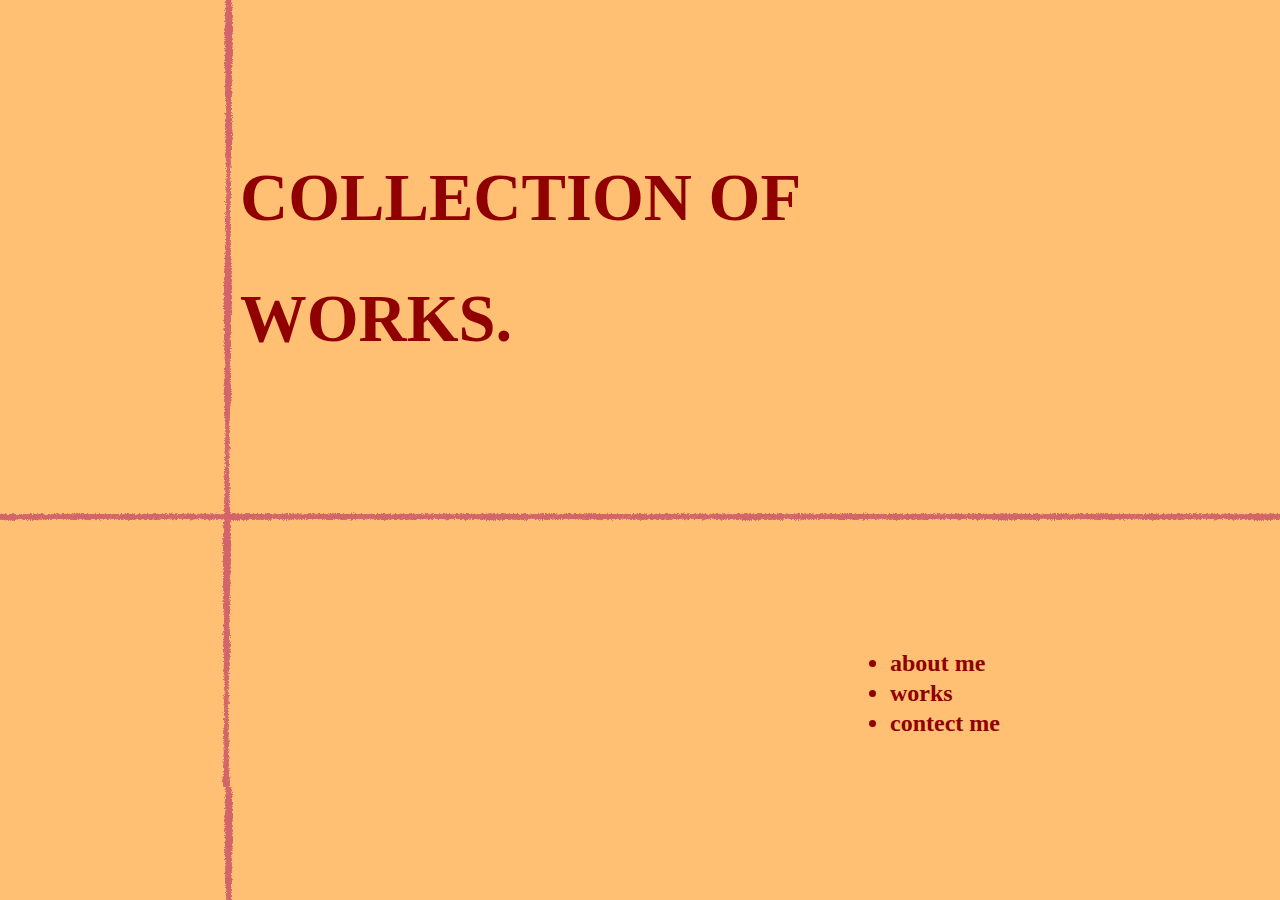
<file: index.html>
<!DOCTYPE html>
<html>
<head>
	<meta charset="utf-8">

	<title>个人主页</title>

	<link rel="stylesheet" type="text/css" href="主页.css">
	<meta name="viewport" content="width=device-width, initial-scale=1.0">



	
</head>
<body>
	<h1>COLLECTION OF</h1>
	<h1> WORKS.</h1>
	<h2><div id="d1"><a href="关于我.html"class="myStyle2" ><li>about me</li></a></div></h2>
	<h2><div id="d2"><a href="作品.html"class="myStyle2" ><li>works</li></a></div></h2>
	<h2><div id="d3"><a href="联系方式.html"class="myStyle2"><li>contect me</li></a></div></h2>



     
</body>
</html>
</file>
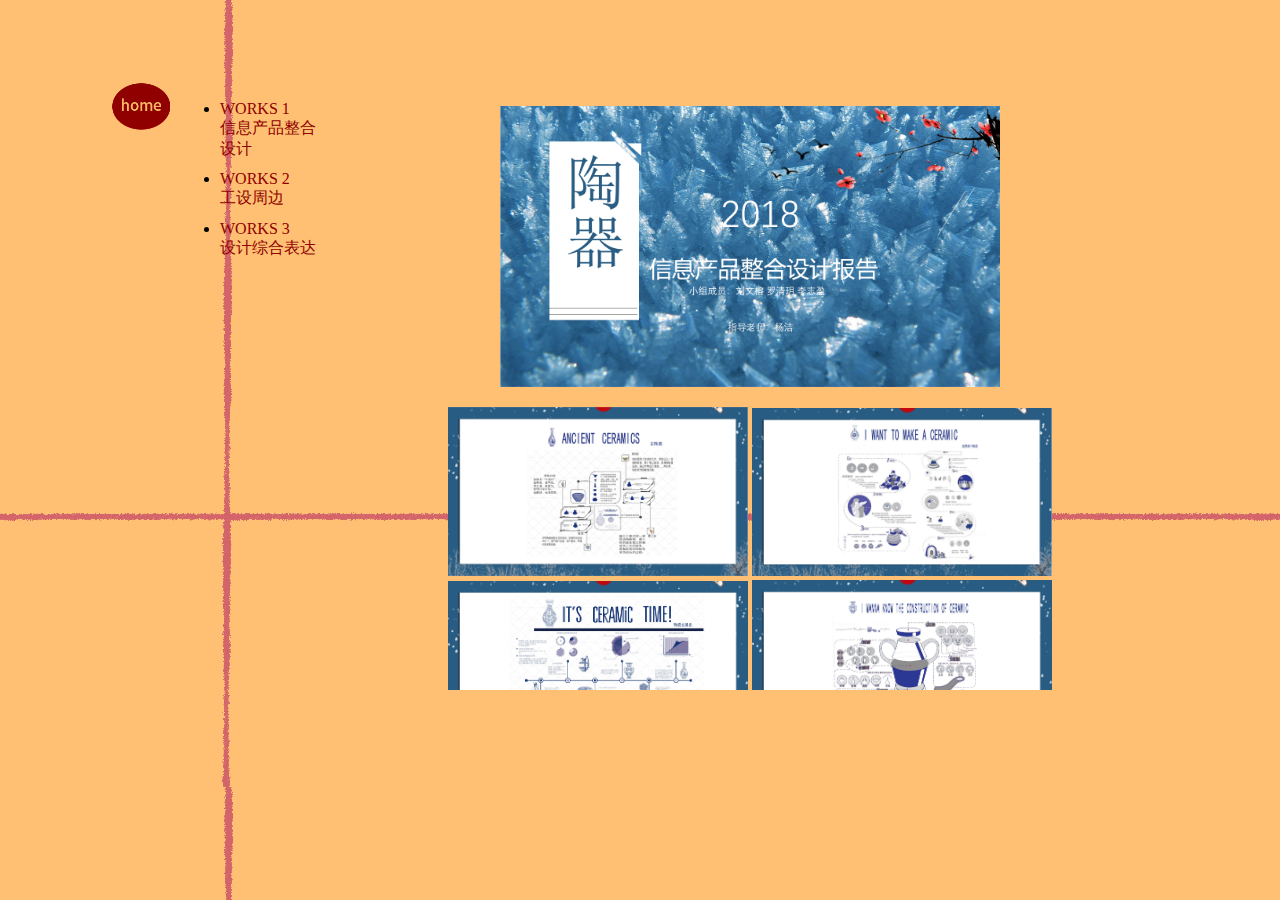
<file: 作品.html>
<!DOCTYPE html>
<html>
<head>
	<title>WORDS</title>
	
		<link rel="stylesheet" type="text/css" href="作品.css">

		
	<meta name="viewport"content="width=device-width,initial-scale=1.0">
</head>
<body style="background-image: url('./pics/88.jpg'); background-repeat: norepeat;" >
	<div class="cc"><a href="index.html"class="myStyle2"><img src="./pics/home.png"width="80"  ></a></div>
			<div id="d2"><li><a href="作品.html " class="myStyle2" >WORKS 1<br>信息产品整合设计</a></li></div>
			<div id="d3"><li><a href="作品一.html"class="myStyle2" >WORKS 2<br>工设周边</a></li></div>
			<div id="d4"><li><a href="作品二.html" class="myStyle2">WORKS 3<br>设计综合表达</a></li>
			</div>


			
		<div class="scroll" >
		
 			
 			<center>
<p><img src="./work/fm.png" width="500px"></p>
	
 			<img src="./work/yi.png" width="300px" >
 			<img src="./work/er.png" width="300px" >
 			<img src="./work/san.png" width="300px" >
 			<img src="./work/si.png" width="300px" >
 			<img src="./work/wu.png" width="300px" >
 			
		</center>	
</div>
</body>
</html>
</file>
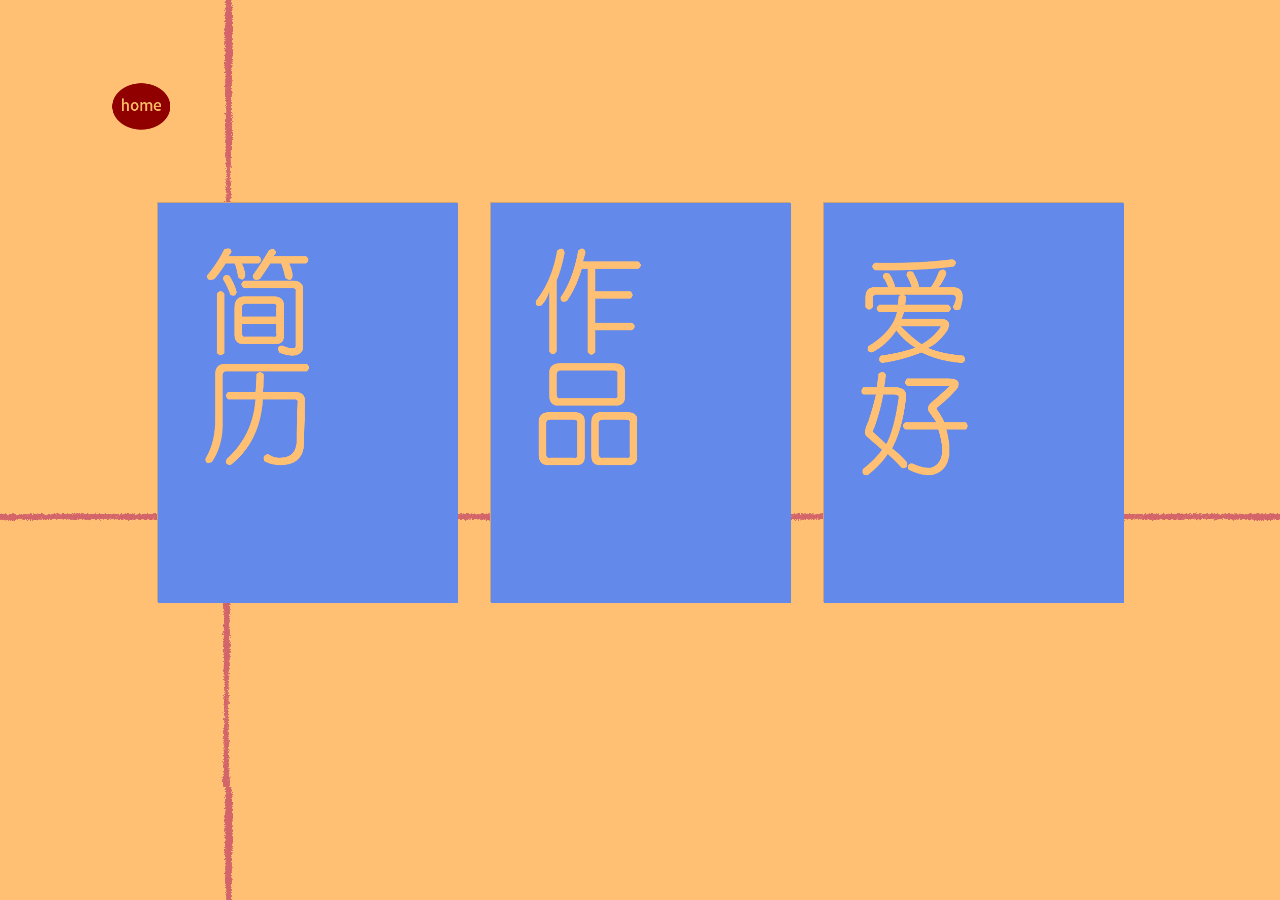
<file: 关于我.html>
<!DOCTYPE html>
<html>
<head>
	<title>ABOUT ME</title>
	<link rel="stylesheet" type="text/css" href="关于我.css">
	<meta name="viewport"content="width=device-width,initial-scale=1.0">

</head>

<body style="background-image: url('./pics/88.jpg'); background-repeat: norepeat;">
   			<div class="cc"> <a href="index.html"class="myStyle2"><img src="./pics/home.png"width="80"  ></a>	</div>
	<div class="container">
		<div class="card">
			<div class="imgBox">

				<img src="./pics/1.jpg" width="300px">	

	</div>

	<div class="details">
		
		<img src="./pics/wo.jpg" width="120" style="float: left;" >
	<div class="style">
		<h2>关于我</h2>
		<li >姓名：李志盈</li>
		<li >出生日期：1999715</li>
		<li >地址：南京艺术学院</li>
		<li >性别：女</li>
	</div>

		<table border="1" style="float: left;" >
    <tr  >
        <th style="width: 40%;">
        	时间 </th>
        <th>学校</th>
        <th>能力</th>
        <th>/</th>
       
    </tr>
    <tr >
        <td>2007—-2011 </td>
        <td>禄洞小学</td>
        <td>个人荣誉</td>
        <td>/</td>
      
    </tr>
    <tr>
        <td>2011--2014 </td>
        <td>桃源中学</td>
        <td>兴趣特长</td>
        <td>绘画 剪辑 编程</td>
        
    </tr>
    <tr>
        <td>2014--2017 </td>
        <td>鹤华中学</td>
        <td>个人期望</td>
        <td>顺利毕业 多学技能</td>
        
    </tr>
    <tr>
        <td>2017--2021 </td>
        <td>南京艺术学院</td>
        <td>/</td>
        
    </tr>
</table>
		

	</div>
	</div>
	<div class="card">
			<div class="imgBox">
				<img src="./pics/2.jpg" width="300px">			
	</div>
	<div class="details">
		<div class="style3">
		<h2>作品集</h2>

		<div class="style2"><a href="作品.html"class="myStyle2" ><img src="./pics/fm1.png" width="240" ></a></div>
	
		<div class="style2"><a href="作品一.html"class="myStyle2" ><img src="./pics/fm2.png" width="240" ></a></div>

		<div class="style2"><a href="作品二.html"class="myStyle2" ><img src="./pics/fm3.png" width="240" ></div></a>


		</div>
	</div>
	</div><div class="card">
			<div class="imgBox">
				<img src="./pics/3.jpg" width="300px">			
	</div>
	<div class="details">
		<div class="style3">
			<h2>爱好</h2></div>

		<div style="color: #FFC074;  position:absolute; top:100%; left:275%" ><img src="./pics/66.jpg"  height="70" >古装仕人</div>

		<div style=" color: #FFC074; position:absolute; top:100%; left:75%"><img src="./pics/77.jpg"  height="70">古装仕人</div>
		<div style="color: #FFC074; position:absolute; top:300%; left:75%"><img src="./pics/44.jpg"  height="70" >图片临摹</div>
		<div style="color: #FFC074; position:absolute; top:300%; left:275%"><img src="./pics/33.jpg"  height="70">人物创造</div>

		
	</div>
	</div>
	</div>

</body>
</html>
</file>
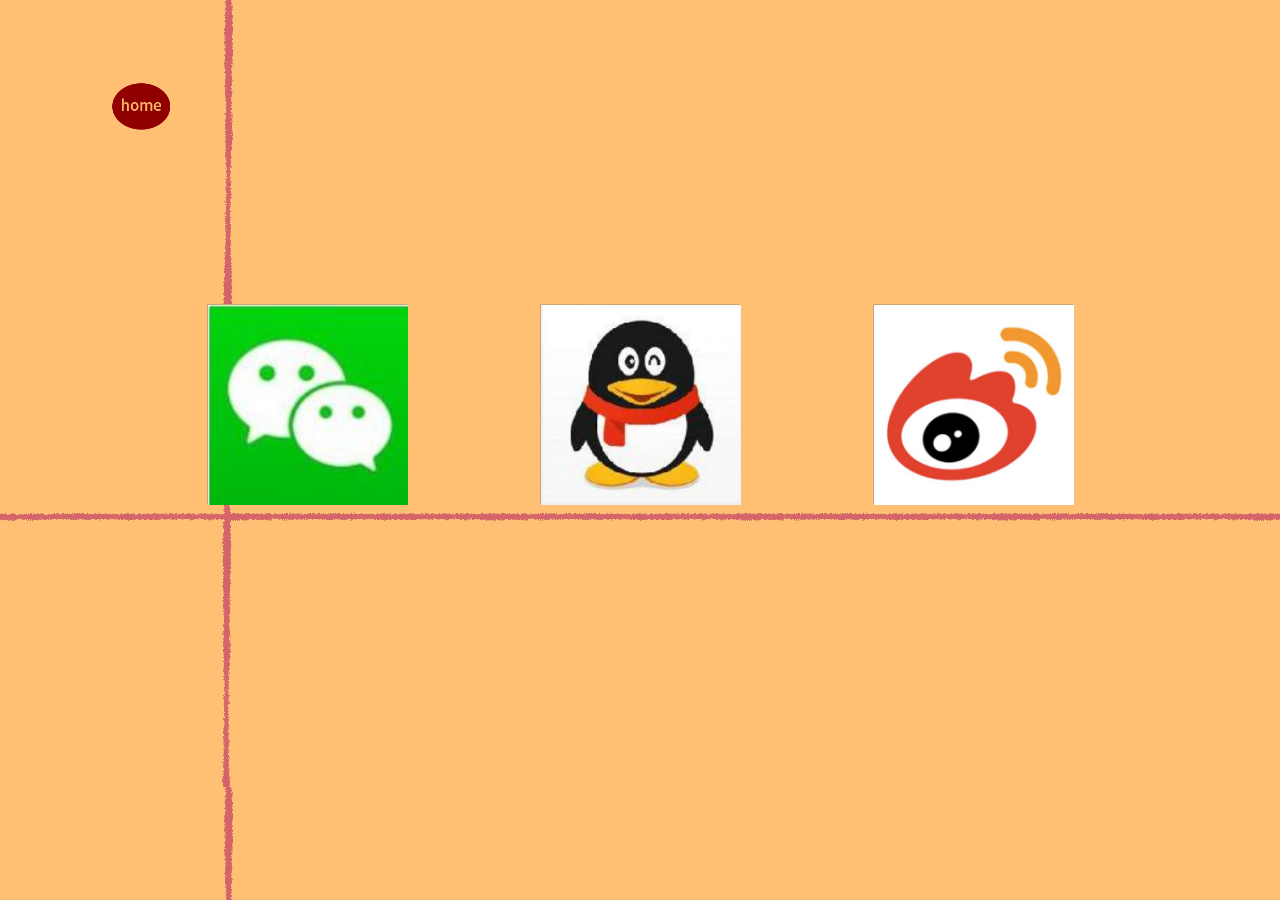
<file: 联系方式.html>
<!DOCTYPE html>
<html>
<head>
	<title>CONTACT ME</title>
			<link rel="stylesheet" type="text/css" href="联系方式.css">
	<meta name="viewport"content="width=device-width,initial-scale=1.0">

</head>
<body style="background-image: url('./pics/88.jpg'); background-repeat: norepeat;">
	<div class="cc"> <a href="index.html"class="myStyle2"><img src="./pics/home.png"width="80"  ></a>	</div>
<div class="container">
		<div class="card">
			<div class="imgBox">

				<img src="./pics/wx.jpg" width="200px">	
</div>
</div>
		<div class="card">
			<div class="imgBox">

				<img src="./pics/qq.png" width="200px">	
</div>
<div class="details">
		<img src="./pics/pp.png" width="200"  >
	</div>
</div>

		<div class="card">
			<div class="imgBox">

				<img src="./pics/wb.png" width="200px">	
</div>
<div class="details">
		<img src="./pics/cc.png" width="200"  >
	</div>
	</div>	
		
</div>
</div>
</body>
</html>
</file>
<file: 主页.css>
body{
	margin: 160px;
	padding-left: 80px;
	padding-right: 160px;
	font-family: 'Roboto Slab', serif;
	background-image: url('./pics/88.jpg');
	
	
}
h1{
color:  #900000;
font-size: 50pt;

text-align: left;
}

div {
			position: absolute;
			
			padding-right: 80px;
			
}

		div#d1 {
			
			width: 170px;
			height: 20px;
			right: 140px;
			bottom: 230px;
			z-index: -1; 

		}
		div#d2 {
			
			width: 170px;
			height: 20px;
			right: 140px;
			bottom: 200px;
			z-index: -1;   
		}
		div#d3 {
			
			width: 170px;
			height: 20px;
			right: 140px;
			bottom: 170px;
			z-index: -1;   
		}
		a.myStyle2{
			font-family:'Roboto Slab', serif;

		}
		a.myStyle2:link{
			color: #900000;
			text-decoration-line: none;
		}

		a.myStyle2:hover{
			color: #fff;
			
			
		}
		a.myStyle2:active{
			color: #fff;
			background-color: #900000;
			font-weight: bold;
			text-decoration-line: none;
		}
		a.myStyle2:visited{
			color: #900000;
			font-weight: normal;
			text-decoration-line: none;
		}


p{
color: 	#BDB76B;
}
</file>
<file: 作品.css>
body{
	margin:0;
	padding: 0;
	
}
.cc{
	margin-top:70px;
	margin-left:100px;


text-align: left;}

div {
			position: absolute;
			margin: 0;
			text-align: left;
			width: 100px;
			height: 50px;
			
			
		}
		div#d1{
			text-align: left;
			max-width: 1000px;
			margin:100px 450px ;
			display: flex;
			flex-wrap: wrap;
			justify-content: space-around;

		}
		div#d2{
			width: 100px;
			height: 200px;
			left: 70px;
			margin:100px 150px ;
			z-index: -1; 

		}
		div#d3{
			width: 100px;
			height: 200px;
			left: 70px;
			margin:170px 150px ;
			z-index: -1; 

		}
		div#d4{
			width: 100px;
			height: 200px;
			left: 70px;
			margin:220px 150px ;
			z-index: -1; 

		}
	
a.myStyle2{
			font-family:'Roboto Slab', serif;

		}
		a.myStyle2:link{
			color: #900000;
			text-decoration-line: none;
		}

		a.myStyle2:hover{
			color: #fff;
			
			
		}
		a.myStyle2:active{
			color: #fff;
			background-color: #900000;
			font-weight: bold;
			text-decoration-line: none;
		}
		a.myStyle2:visited{
			color: #900000;
			font-weight: normal;
			text-decoration-line: none;
		}

.scroll {
		width: 800px;
		height: 600px;
	

			margin: 90px  350px;
		
		
		overflow-x: hidden;
		overflow-y: auto;
	}
	/* width */
	.scroll::-webkit-scrollbar {
		width: 10px;
	}
	
	/* Handle */
	.scroll::-webkit-scrollbar-thumb {
		background: #FFAA82; 
		border-radius: 10px;
	}
	/* Handle on hover */
	.scroll::-webkit-scrollbar-thumb:hover {
		background: #FFAA82; 
	}
</file>
<file: 关于我.css>
body{
	margin:0;
	padding: 0;
	background: #000;
font-size: 6pt;
	font-family: 'Roboto Slab',sans-serif;

}
.cc{
	margin-top:70px;
	margin-left:100px;


text-align: left;}


.style{

	padding-left: 145px;
	line-height:200%;
	font-size: 6pt;
	color: #FFC074;
}
.style3{

	
	line-height:200%;
	font-size: 6pt;
	color: #FFC074;
}
table{
	height:100;
	width: 300;
	margin:30px 20px;
	font-size: 6pt;
	color: #FFC074
	
}


.style2{
	margin: 25px ;
	text-align: center;
width: 70px;
			height: 70px;
	font-size: 10pt;

		}



.container{
	max-width: 1000px;
	margin: 50px auto;
	

	display: flex;
	flex-wrap: wrap;
	justify-content: space-around ;
}
.card{
	position: relative;
	
	width: 300px;
	height: 400px;
	background:#1E468C;
	transform-style: preserve-3d;
	transform: perspective(2000px);
	transition: 2s;
	box-shadow: inset 300px 0 50px rgba(0,0,0,.5);
}
.card:hover
{
	z-index: 1000;
	transform: perspective(2000px) rotate(-10deg);
	box-shadow: inset 20px 0 50px rgba(0,0,0,.5);
}
.card .imgBox
{
	position: relative;
	width: 100%;
	height: 100%;
	border: 1px solid #CBA476;
	box-sizing: border-box;
	transform-origin: left;
	z-index: 1;
	transition: 2s;
}
.card:hover .imgBox
{
	transform: rotateY(-135deg);

}
.card .imgBox.img
{
	position: absolute;
	top: 0;
	left: 0;
	width: 100%;
	height: 100%;
	object-fit: cover;
}
.card .details
{
	position: absolute;
	top: 0;
	left:0;
	box-sizing: border-box;
	padding: 20px;
}


a.myStyle2{
			font-family:'Roboto Slab', serif;

		}
		a.myStyle2:link{
			color: #900000;
			text-decoration-line: none;
		}

		a.myStyle2:hover{
			color: #fff;
			
			
		}
		a.myStyle2:active{
			color: #fff;
			background-color: #900000;
			font-weight: bold;
			text-decoration-line: none;
		}
		a.myStyle2:visited{
			color: #900000;
			font-weight: normal;
			text-decoration-line: none;
		}
</file>
<file: 联系方式.css>
body{
	margin:0;
	padding: 0;
	background-color: #FFC074 ;

	

}


.cc{
	margin-top:70px;
	margin-left:100px;


text-align: left;}



.container{
	max-width: 1000px;
	margin: 150px auto;
	

	display: flex;
	flex-wrap: wrap;
	justify-content: space-around ;
}
.card{
	position: relative;
	
	width: 200px;
	height: 200px;
	background:url(./pics/22.jpg) ;
	background-size:200px ;
	transform-style: preserve-3d;
	transform: perspective(2000px);
	transition: 2s;
	box-shadow: inset 300px 0 50px rgba(0,0,0,.5);
}

.card:hover
{
	z-index: 1000;
	transform: perspective(2000px) rotate(-10deg);
	box-shadow: inset 20px 0 50px rgba(0,0,0,.5);
}
.card .imgBox
{
	position: relative;
	width: 100%;
	height: 100%;
	border: 1px solid #CBA476;
	box-sizing: border-box;
	transform-origin: left;
	z-index: 1;
	transition: 2s;
}
.card:hover .imgBox
{
	transform: rotateY(-135deg);

}
.card .imgBox.img
{
	position: absolute;
	top: 0;
	left: 0;
	width: 100%;
	height: 100%;
	object-fit: cover;
}

.card .details
{
	position: absolute;
	top: 0;
	left:0;
	box-sizing: border-box;
	
}
</file>
